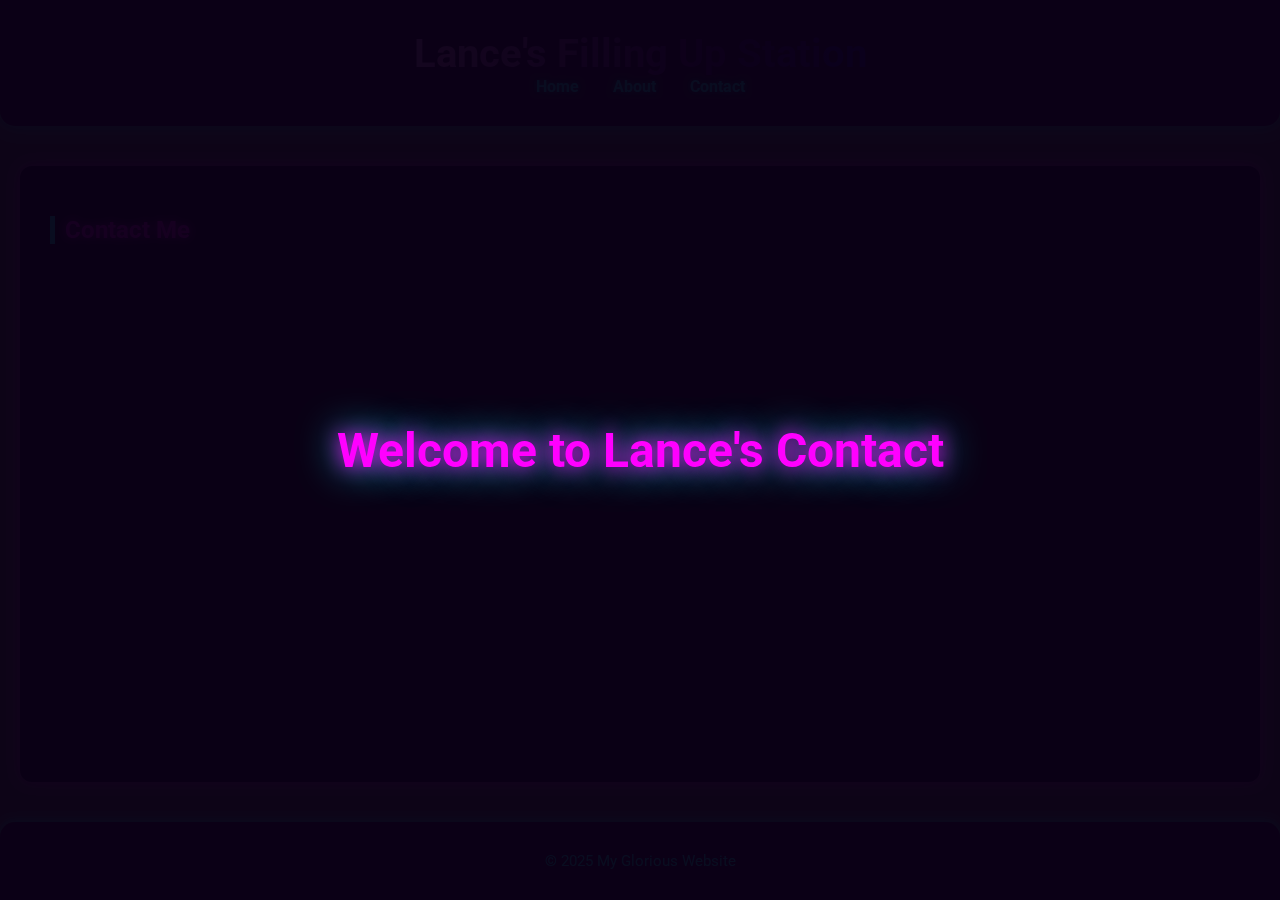
<file: contact.html>
<!DOCTYPE html>
<html lang="en">
<head>
  <meta charset="UTF-8" />
  <meta name="viewport" content="width=device-width, initial-scale=1.0" />
  <title>My Personal Website - Contact</title>
  <link href="https://fonts.googleapis.com/css2?family=Roboto&display=swap" rel="stylesheet" />
  <link rel="stylesheet" href="style.css" />
</head>
<body>
  <div id="welcome-overlay">
    <div id="welcome-text">Welcome to Lance's Contact</div>
  </div>

  <header>
    <h1 id="main-headline">Lance's Filling Up Station </h1>
    <nav>
      <a href="index.html">Home</a>
      <a href="about.html">About</a>
      <a href="contact.html">Contact</a>
    </nav>
  </header>

  <main>
    <section>
      <h2>Contact Me</h2>
      <form id="contact-form">
        <label for="name">Name:</label>
        <input type="text" id="name" name="name" required />
        <label for="email">Email:</label>
        <input type="email" id="email" name="email" required />
        <label for="message">Message:</label>
        <textarea id="message" name="message" rows="4" required></textarea>
        <button type="submit" class="button-sparkle button-pulse">Send</button>
      </form>
    </section>
  </main>

  <footer>
    <p>© 2025 My Glorious Website</p>
  </footer>

  <!-- Modal -->
  <div id="custom-modal" class="modal hidden">
    <div class="modal-content">
      <p id="modal-message">Message goes here</p>
      <div class="modal-buttons">
        <button id="modal-ok">OK</button>
        <button id="modal-cancel" class="hidden">Cancel</button>
      </div>
    </div>
  </div>

  <script>
    document.addEventListener("DOMContentLoaded", function () {
      const headline = document.getElementById("main-headline");
      headline.style.color = "#ff00ff";

      const form = document.getElementById("contact-form");
      const button = form.querySelector("button");

      const modal = document.getElementById("custom-modal");
      const modalMessage = document.getElementById("modal-message");
      const modalOk = document.getElementById("modal-ok");
      const modalCancel = document.getElementById("modal-cancel");

      function showModal(message, hasCancel = false, callback = null) {
        modalMessage.textContent = message;
        modal.classList.remove("hidden");

        modalCancel.classList.toggle("hidden", !hasCancel);

        modalOk.onclick = () => {
          modal.classList.add("hidden");
          if (callback) callback(true);
        };
        modalCancel.onclick = () => {
          modal.classList.add("hidden");
          if (callback) callback(false);
        };
      }

      form.addEventListener("submit", function (e) {
        e.preventDefault();

        const name = document.getElementById("name").value.trim();
        const email = document.getElementById("email").value.trim();
        const message = document.getElementById("message").value.trim();

        if (!name || !email || !message) {
          showModal("Please fill out all fields.");
          return;
        }

        button.classList.add("clicked");
        setTimeout(() => button.classList.remove("clicked"), 200);

        // 🔗 Send form data to Google Sheets
        fetch("https://script.google.com/macros/s/AKfycbytGMeo050VGoDw8hDHogALlfC3NK9TxkUFvwelIclG4unrHgtLzNd-OYSMPhHPWDrR/exec", {
          method: "POST",
          mode: "no-cors",
          headers: {
            "Content-Type": "application/x-www-form-urlencoded",
          },
          body: `name=${encodeURIComponent(name)}&email=${encodeURIComponent(email)}&message=${encodeURIComponent(message)}`
        });

        // Show confirmation
        showModal(`Thank you, ${name}! Your message has been sent.`, false, () => {
          showModal("Would you like to submit another message?", true, (again) => {
            if (again) {
              form.reset();
            } else {
              window.location.href = "index.html";
            }
          });
        });
      });
    });
  </script>
</body>
</html>
</file>
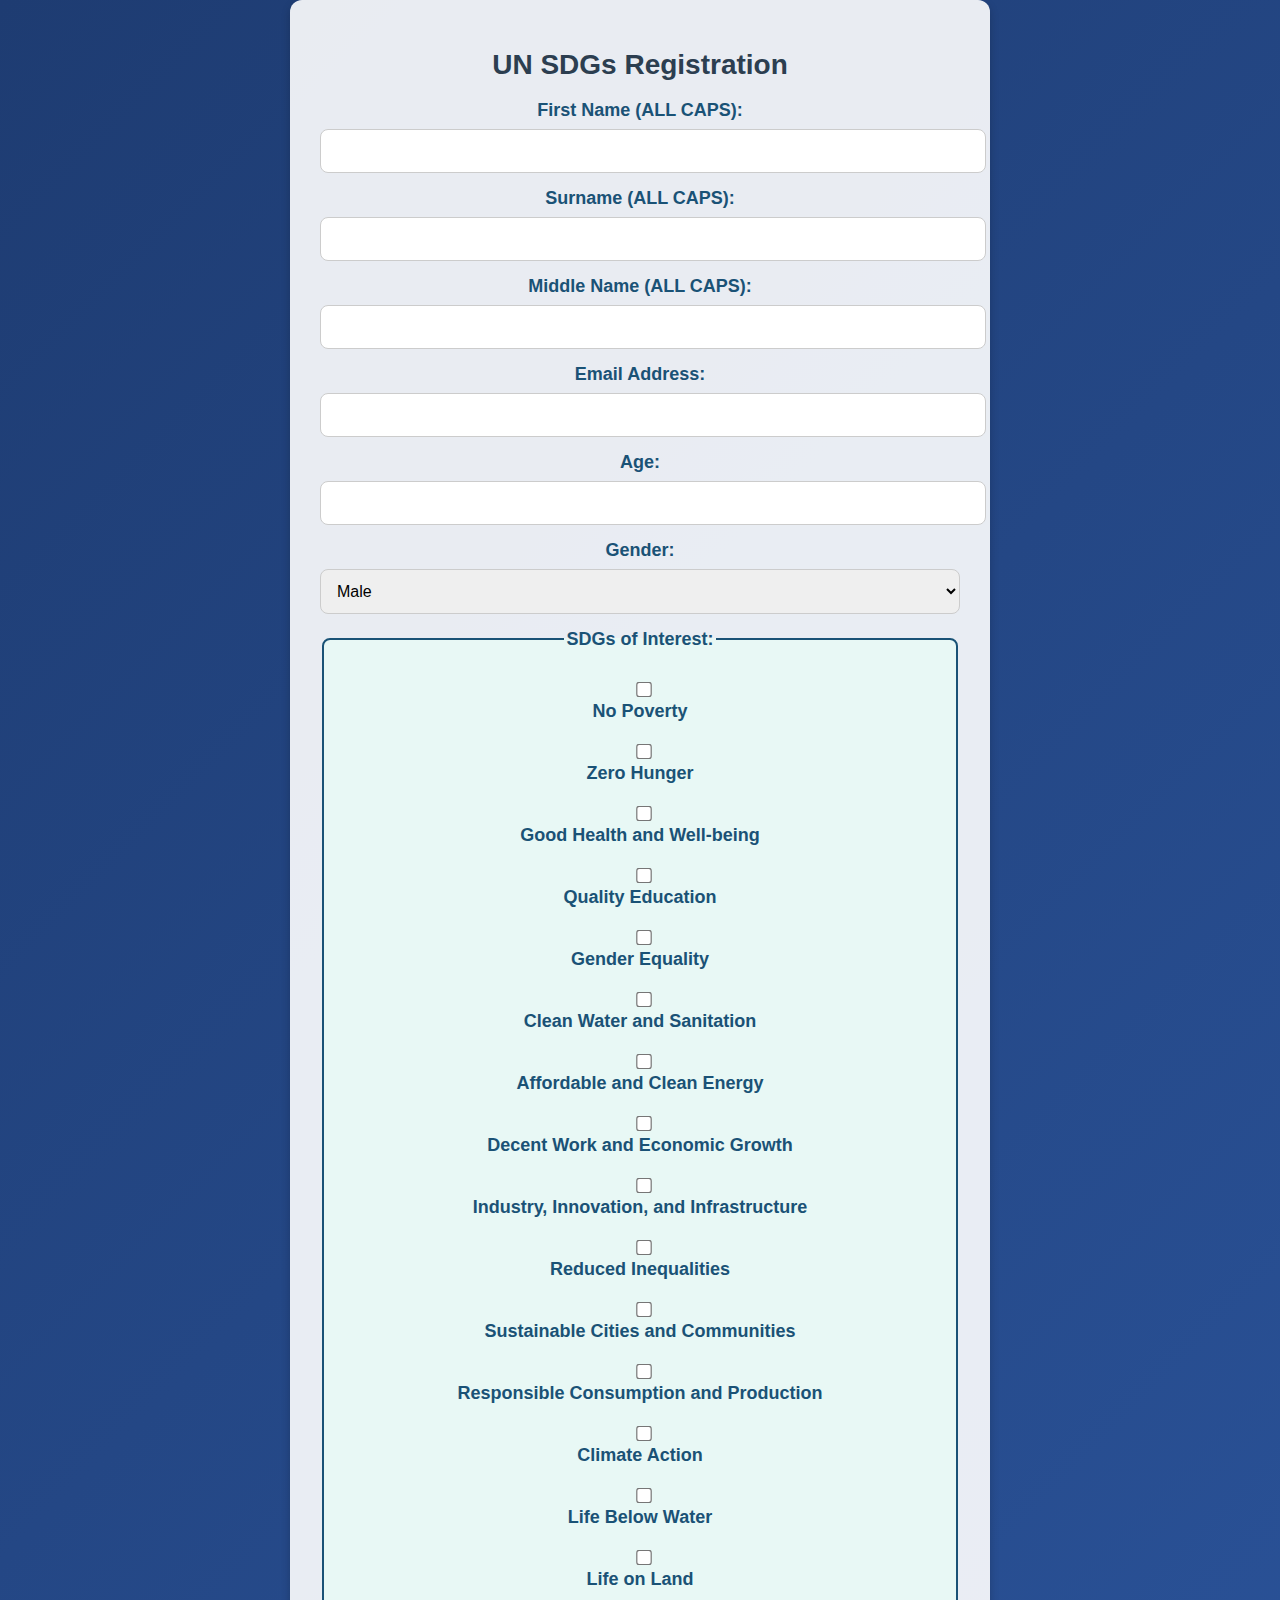
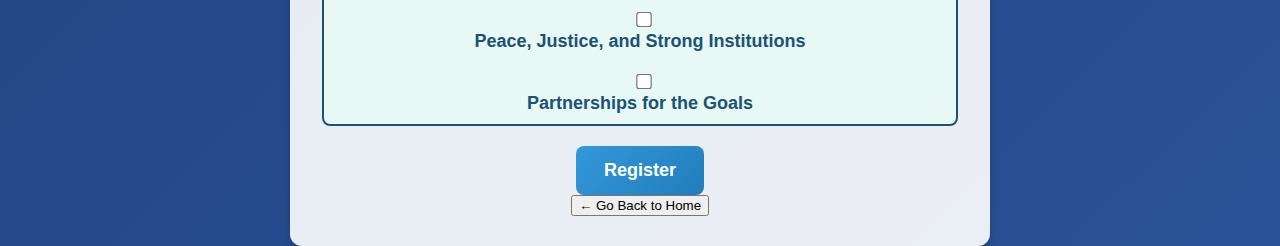
<file: sdgs2.html>
<!DOCTYPE html>
<html lang="en">
<head>
<meta charset="UTF-8">
<meta name="viewport" content="width=device-width, initial-scale=1.0">
<title>UN SDGs Registration Form</title>
<style>
        /* General Styles */
        body {
            font-family: Arial, sans-serif;
            background: linear-gradient(135deg, #1e3c72, #2a5298);
            color: white;
            margin: 0;
            padding: 0;
            display: flex;
            justify-content: center;
            align-items: center;
            min-height: 100vh;
        }
 
        /* Form Container */
        .container {
            text-align: center;
            width: 50%;
            background: rgba(255, 255, 255, 0.9);
            padding: 30px;
            box-shadow: 0px 4px 10px rgba(0,0,0,0.2);
            border-radius: 12px;
            color: black;
        }
 
        /* Headings */
        .heading {
            color: #2c3e50;
            font-size: 28px;
            font-weight: bold;
        }
 
        /* Labels and Inputs */
        label {
            display: block;
            margin-top: 15px;
            font-size: 18px;
            font-weight: bold;
            color: #1a5276;
        }
 
        input, select {
            width: 100%;
            padding: 12px;
            margin-top: 8px;
            border: 1px solid #ccc;
            border-radius: 8px;
            font-size: 16px;
            transition: 0.3s;
        }
 
        input:focus, select:focus {
            border-color: #3498db;
            box-shadow: 0px 0px 10px rgba(52, 152, 219, 0.5);
        }
 
        /* Checkboxes */
        input[type="checkbox"] {
            transform: scale(1.2);
            margin-right: 8px;
        }
 
        /* Fieldset */
        fieldset {
            margin-top: 15px;
            padding: 10px;
            border: 2px solid #1a5276;
            border-radius: 8px;
            background-color: #e8f8f5;
        }
 
        legend {
            font-weight: bold;
            color: #1a5276;
            font-size: 18px;
        }
 
        /* Buttons */
        .btn {
            background: linear-gradient(135deg, #3498db, #217dbb);
            color: white;
            border: none;
            padding: 14px 28px;
            font-size: 18px;
            cursor: pointer;
            border-radius: 8px;
            margin-top: 20px;
            font-weight: bold;
            transition: 0.3s;
        }
 
        .btn:hover {
            background: linear-gradient(135deg, #217dbb, #1e6ea1);
            transform: scale(1.05);
        }
</style>
</head>
<body>

<div class="container">
<h1 class="heading">UN SDGs Registration</h1>
<form>
<label for="first-name">First Name (ALL CAPS):</label>
<input type="text" id="first-name" name="first-name" required pattern="[A-Z]+(\s[A-Z]+)*" title="Please enter your name using only capital letters (A-Z).">
 
            <label for="surname">Surname (ALL CAPS):</label>
<input type="text" id="surname" name="surname" required pattern="[A-Z]+(\s[A-Z]+)*" title="Please enter your surname using only capital letters (A-Z).">
 
            <label for="middle-name">Middle Name (ALL CAPS):</label>
<input type="text" id="middle-name" name="middle-name" required pattern="[A-Z]+(\s[A-Z]+)*" title="Please enter your middle name using only capital letters (A-Z).">
 
            <label for="email">Email Address:</label>
<input type="email" id="email" name="email" required>
 
            <label for="age">Age:</label>
<input type="number" id="age" name="age" min="18" required>
 
            <label for="gender">Gender:</label>
<select id="gender" name="gender" required>
<option value="male">Male</option>
<option value="female">Female</option>
<option value="nonbinary">Non-binary</option>
<option value="agender">Agender</option>
<option value="bigender">Bigender</option>
<option value="genderfluid">Genderfluid</option>
<option value="genderqueer">Genderqueer</option>
<option value="demiboy">Demiboy</option>
<option value="demigirl">Demigirl</option>
<option value="transmasculine">Transmasculine</option>
<option value="transfeminine">Transfeminine</option>
<option value="androgyne">Androgyne</option>
<option value="two-spirit">Two-Spirit</option>
<option value="pangender">Pangender</option>
<option value="neutrois">Neutrois</option>
<option value="intersex">Intersex</option>
<option value="third-gender">Third Gender</option>
<option value="questioning">Questioning</option>
<option value="other">Other</option>
<option value="prefer-not-to-say">Prefer Not to Say</option>
</select>
 
            <fieldset>
<legend>SDGs of Interest:</legend>
<label><input type="checkbox" name="sdg" value="poverty"> No Poverty</label>
<label><input type="checkbox" name="sdg" value="hunger"> Zero Hunger</label>
<label><input type="checkbox" name="sdg" value="health"> Good Health and Well-being</label>
<label><input type="checkbox" name="sdg" value="education"> Quality Education</label>
<label><input type="checkbox" name="sdg" value="equality"> Gender Equality</label>
<label><input type="checkbox" name="sdg" value="water"> Clean Water and Sanitation</label>
<label><input type="checkbox" name="sdg" value="energy"> Affordable and Clean Energy</label>
<label><input type="checkbox" name="sdg" value="work"> Decent Work and Economic Growth</label>
<label><input type="checkbox" name="sdg" value="industry"> Industry, Innovation, and Infrastructure</label>
<label><input type="checkbox" name="sdg" value="inequalities"> Reduced Inequalities</label>
<label><input type="checkbox" name="sdg" value="cities"> Sustainable Cities and Communities</label>
<label><input type="checkbox" name="sdg" value="consumption"> Responsible Consumption and Production</label>
<label><input type="checkbox" name="sdg" value="climate"> Climate Action</label>
<label><input type="checkbox" name="sdg" value="waterlife"> Life Below Water</label>
<label><input type="checkbox" name="sdg" value="landlife"> Life on Land</label>
<label><input type="checkbox" name="sdg" value="peace"> Peace, Justice, and Strong Institutions</label>
<label><input type="checkbox" name="sdg" value="partnerships"> Partnerships for the Goals</label>
</fieldset>
 
            <button type="submit" class="btn">Register</button>
			 <div class="back-button-container">
      <button class="back-button" onclick="window.location.href='about.html'">← Go Back to Home</button>
    </div>
</form>
</div>
</body>
</html>
</file>
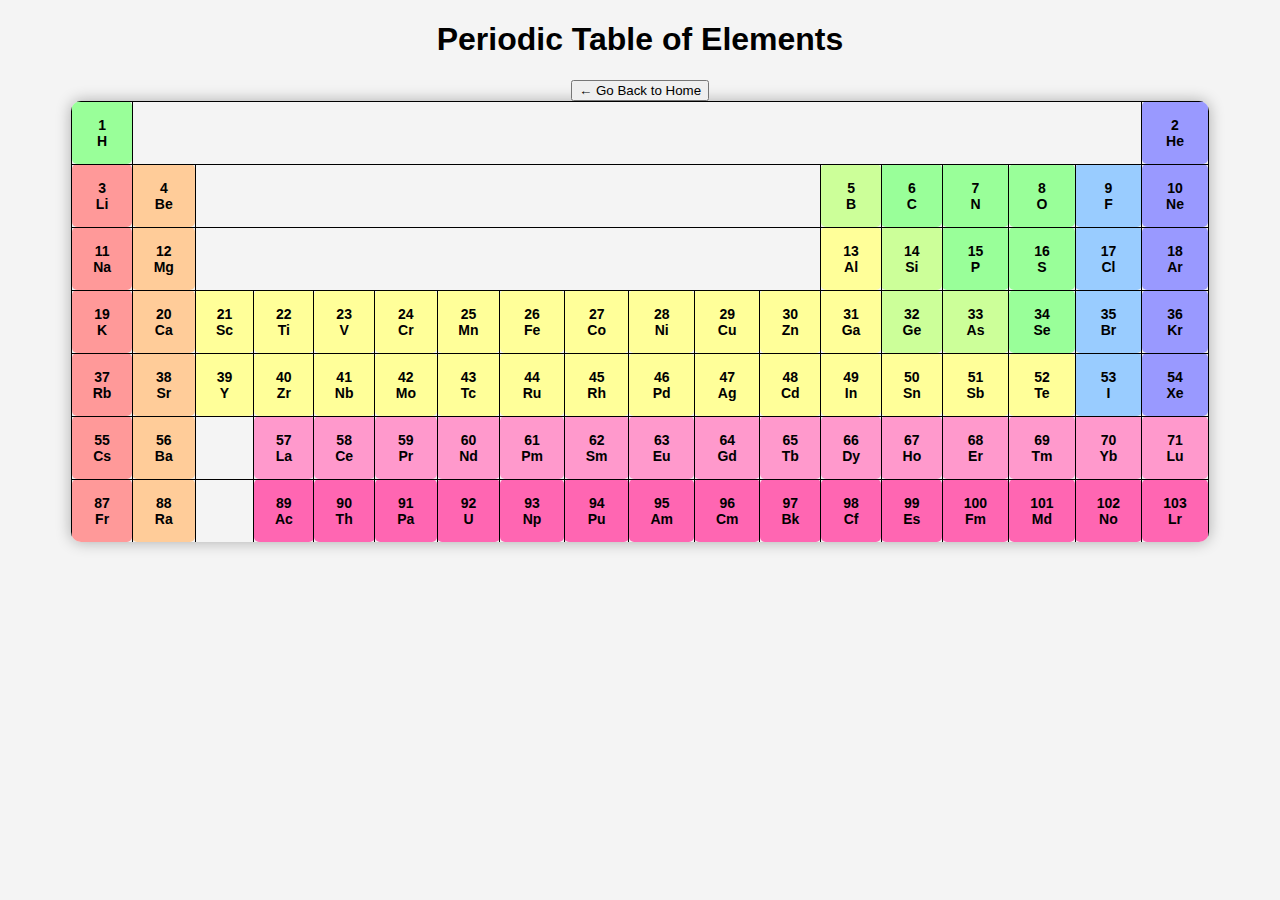
<file: table of elements.html>
<!DOCTYPE html>
<html>
<head>
<title>Periodic Table</title>
<style>
 
        body {
 
            font-family: Arial, sans-serif;
 
            background-color: #f4f4f4;
 
            text-align: center;
 
        }
 
        table {
 
            border-collapse: collapse;
 
            margin: auto;
 
            width: 90%;
 
            box-shadow: 0 0 15px rgba(0,0,0,0.3);
 
            border-radius: 10px;
 
            overflow: hidden;
 
        }
 
        th, td {
 
            border: 1px solid black;
 
            padding: 15px;
 
            text-align: center;
 
            font-size: 14px;
 
            border-radius: 5px;
 
            transition: 0.3s;
 
        }
 
        .element {
 
            font-weight: bold;
 
            cursor: pointer;
 
        }
 
        .element:hover {
 
            transform: scale(1.1);
 
            font-weight: bold;
 
            box-shadow: 0 0 10px rgba(0,0,0,0.3);
 
        }
 
        /* Color categories */
 
        .alkali { background-color: #ff9999; }
 
        .alkaline { background-color: #ffcc99; }
 
        .transition { background-color: #ffff99; }
 
        .metalloids { background-color: #ccff99; }
 
        .nonmetals { background-color: #99ff99; }
 
        .halogens { background-color: #99ccff; }
 
        .noble { background-color: #9999ff; }
 
        .lanthanides { background-color: #ff99cc; }
 
        .actinides { background-color: #ff66b2; }
</style>
</head>
<body>
<h1>Periodic Table of Elements</h1>
 
<table>
 
<tr>
<td class="element nonmetals">1<br>H</td>
 
<td colspan="16"></td>
 
 
<td class="element noble">2<br>He</td>
</tr>
<tr>
<td class="element alkali">3<br>Li</td>
<td class="element alkaline">4<br>Be</td>
<td colspan="10"></td>
<td class="element metalloids">5<br>B</td>
<td class="element nonmetals">6<br>C</td>
<td class="element nonmetals">7<br>N</td>
<td class="element nonmetals">8<br>O</td>
<td class="element halogens">9<br>F</td>
<td class="element noble">10<br>Ne</td>
</tr>
<tr>
<td class="element alkali">11<br>Na</td>
<td class="element alkaline">12<br>Mg</td>
<td colspan="10"></td>
<td class="element transition">13<br>Al</td>
<td class="element metalloids">14<br>Si</td>
<td class="element nonmetals">15<br>P</td>
<td class="element nonmetals">16<br>S</td>
<td class="element halogens">17<br>Cl</td>
<td class="element noble">18<br>Ar</td>
</tr>
<tr>
<td class="element alkali">19<br>K</td>
<td class="element alkaline">20<br>Ca</td>
<td class="element transition">21<br>Sc</td>
<td class="element transition">22<br>Ti</td>
<td class="element transition">23<br>V</td>
<td class="element transition">24<br>Cr</td>
<td class="element transition">25<br>Mn</td>
<td class="element transition">26<br>Fe</td>
<td class="element transition">27<br>Co</td>
<td class="element transition">28<br>Ni</td>
<td class="element transition">29<br>Cu</td>
<td class="element transition">30<br>Zn</td>
<td class="element transition">31<br>Ga</td>
<td class="element metalloids">32<br>Ge</td>
<td class="element metalloids">33<br>As</td>
<td class="element nonmetals">34<br>Se</td>
<td class="element halogens">35<br>Br</td>
<td class="element noble">36<br>Kr</td>
</tr>
<tr>
<td class="element alkali">37<br>Rb</td>
<td class="element alkaline">38<br>Sr</td>
<td class="element transition">39<br>Y</td>
<td class="element transition">40<br>Zr</td>
<td class="element transition">41<br>Nb</td>
<td class="element transition">42<br>Mo</td>
<td class="element transition">43<br>Tc</td>
<td class="element transition">44<br>Ru</td>
<td class="element transition">45<br>Rh</td>
<td class="element transition">46<br>Pd</td>
<td class="element transition">47<br>Ag</td>
<td class="element transition">48<br>Cd</td>
<td class="element transition">49<br>In</td>
<td class="element transition">50<br>Sn</td>
<td class="element transition">51<br>Sb</td>
<td class="element transition">52<br>Te</td>
<td class="element halogens">53<br>I</td>
<td class="element noble">54<br>Xe</td>
</tr>
<tr>
<td class="element alkali">55<br>Cs</td>
<td class="element alkaline">56<br>Ba</td>
<td colspan="1" rowspan="1"></td>
<td class="element lanthanides">57<br>La</td>
<td class="element lanthanides">58<br>Ce</td>
<td class="element lanthanides">59<br>Pr</td>
<td class="element lanthanides">60<br>Nd</td>
<td class="element lanthanides">61<br>Pm</td>
<td class="element lanthanides">62<br>Sm</td>
<td class="element lanthanides">63<br>Eu</td>
<td class="element lanthanides">64<br>Gd</td>
<td class="element lanthanides">65<br>Tb</td>
<td class="element lanthanides">66<br>Dy</td>
<td class="element lanthanides">67<br>Ho</td>
<td class="element lanthanides">68<br>Er</td>
<td class="element lanthanides">69<br>Tm</td>
<td class="element lanthanides">70<br>Yb</td>
<td class="element lanthanides">71<br>Lu</td>
</tr>
<!-- Actinides row -->
<tr>
<td class="element alkali">87<br>Fr</td>
<td class="element alkaline">88<br>Ra</td>
<td colspan="1" rowspan="1"></td>
<td class="element actinides">89<br>Ac</td>
<td class="element actinides">90<br>Th</td>
<td class="element actinides">91<br>Pa</td>
<td class="element actinides">92<br>U</td>
<td class="element actinides">93<br>Np</td>
<td class="element actinides">94<br>Pu</td>
<td class="element actinides">95<br>Am</td>
<td class="element actinides">96<br>Cm</td>
<td class="element actinides">97<br>Bk</td>
<td class="element actinides">98<br>Cf</td>
<td class="element actinides">99<br>Es</td>
<td class="element actinides">100<br>Fm</td>
<td class="element actinides">101<br>Md</td>
<td class="element actinides">102<br>No</td>
<td class="element actinides">103<br>Lr</td>
<tr>
  <div class="back-button-container">
      <button class="back-button" onclick="window.location.href='about.html'">← Go Back to Home</button>
    </div>
</tr>
</div>
</table>
</body>
</html>
</file>
<file: style.css>
/* ==== Global Styles ==== */
body {
  font-family: 'Roboto', sans-serif;
  margin: 0;
  padding: 0;
  color: #eee;
  display: grid;
  grid-template-rows: auto 1fr auto;
  min-height: 100vh;
  background-image: url(https://t3.ftcdn.net/jpg/01/20/28/24/360_F_120282465_htIcYKYiSb98hIrhL6X6ilI0z8vn19LY.jpg);
  background-size: cover;
  background-position: center;
  background-repeat: no-repeat;
  background-attachment: fixed;
  position: relative;
  animation: bgMotion 30s ease infinite;
}
body::before {
  content: '';
  position: fixed;
  inset: 0;
  background-color: rgba(0, 0, 0, 0.65);
  z-index: -1;
}

/* ==== Animations ==== */
@keyframes rainbowText {
  0%   { background-position: 0% 50%; }
  50%  { background-position: 100% 50%; }
  100% { background-position: 0% 50%; }
}
@keyframes fadeSlideIn {
  from { opacity: 0; transform: translateY(30px); }
  to { opacity: 1; transform: translateY(0); }
}
@keyframes fadeIn {
  to { opacity: 1; }
}
@keyframes pulseGlow {
  0% { box-shadow: 0 0 0px #ff00ff; }
  50% { box-shadow: 0 0 10px #ff00ff; }
  100% { box-shadow: 0 0 6px #ff00ff; }
}
@keyframes rippleEffect {
  0% { transform: scale(0); opacity: 1; }
  100% { transform: scale(10); opacity: 0; }
}
@keyframes sparkle {
  0%, 100% { box-shadow: 0 0 10px #ff00ff; }
  50% { box-shadow: 0 0 20px #ffffff, 0 0 40px #ff00ff; }
}
@keyframes pulse {
  from { transform: scale(1); }
  to { transform: scale(1.08); }
}
@keyframes popScale {
  0% { transform: scale(0.5); opacity: 0; }
  100% { transform: scale(1); opacity: 1; }
}
@keyframes pulseSDG {
  0%, 100% { box-shadow: 0 0 10px #ff996688; }
  50% { box-shadow: 0 0 20px #ff9966ff; }
}
@keyframes flicker {
  0%, 100% { opacity: 1; }
  50% { opacity: 0.7; }
}
@keyframes fadeOutOverlay {
  to { opacity: 0; visibility: hidden; }
}
@keyframes neonPulse {
  0% { text-shadow: 0 0 10px #ff00ff, 0 0 20px #00ffff; }
  100% { text-shadow: 0 0 30px #ff00ff, 0 0 60px #00ffff; }
}
@keyframes bgMotion {
  0% { background-position: 0% 50%; }
  50% { background-position: 100% 50%; }
  100% { background-position: 0% 50%; }
}
@keyframes bounceTap {
  0%   { transform: scale(1); }
  50%  { transform: scale(0.92); }
  100% { transform: scale(1); }
}
@keyframes sparkTrail {
  0%   { left: -100px; opacity: 0; }
  50%  { opacity: 1; }
  100% { left: 120%; opacity: 0; }
}

/* ==== Header ==== */
header {
  background-color: rgba(26, 0, 47, 0.8);
  color: #00ffff;
  padding: 30px 20px;
  text-align: center;
  box-shadow: 0 0 20px #00ffffaa;
  backdrop-filter: blur(5px);
  border-radius: 0 0 15px 15px;
}
header h1 {
  margin: 0;
  font-size: 2.5em;
  background: linear-gradient(270deg, red, orange, yellow, green, blue, indigo, violet, red);
  background-size: 200% 200%;
  -webkit-background-clip: text;
  -webkit-text-fill-color: transparent;
  animation: rainbowText 5s linear infinite;
}

/* ==== Navigation ==== */
nav a {
  color: #00ffff;
  margin: 0 15px;
  font-weight: 700;
  text-decoration: none;
  text-shadow: 0 0 6px #00ffffbb;
  transition: color 0.3s ease;
}
nav a:hover {
  color: #ff00ff;
  text-shadow: 0 0 12px #ff00ff, 0 0 20px #ff00ff;
}

/* ==== Main Layout ==== */
main {
  display: grid;
  grid-template-columns: 1fr;
  gap: 40px;
  padding: 40px 20px;
}
section {
  background: rgba(20, 0, 40, 0.85);
  padding: 30px;
  border-radius: 12px;
  box-shadow: 0 0 15px #ff00ffaa;
  backdrop-filter: blur(10px);
  color: #ddd;
  transition: box-shadow 0.3s ease;
}
section:hover {
  box-shadow: 0 0 30px #ff00ffff;
}
section h2 {
  color: #ff00ff;
  border-left: 5px solid #00ffff;
  padding-left: 10px;
  margin-bottom: 15px;
  text-shadow: 0 0 8px #ff00ff;
}
.animate-section {
  animation: fadeSlideIn 1s ease forwards;
  opacity: 0;
  animation-delay: 0.2s;
}

/* ==== Lists & Links ==== */
ul li a {
  color: #00ffff;
  font-weight: 600;
  transition: color 0.3s ease;
}
ul li a:hover {
  color: #ff00ff;
  text-shadow: 0 0 10px #ff00ff;
}

/* ==== Form ==== */
form {
  display: grid;
  grid-template-columns: 1fr;
  gap: 12px;
  max-width: 500px;
  opacity: 0;
  animation: fadeIn 1s ease forwards;
  animation-delay: 0.4s;
}
label {
  font-weight: 600;
  color: #00ffff;
}
input, textarea {
  padding: 12px;
  border: 1px solid #555;
  border-radius: 6px;
  background-color: #200040;
  color: #eee;
  transition: border-color 0.3s ease, box-shadow 0.3s ease;
}
input:focus, textarea:focus {
  border-color: #ff00ff;
  box-shadow: 0 0 6px #ff00ff;
  outline: none;
  animation: pulseGlow 0.6s ease-in-out;
}

/* ==== Buttons ==== */
button {
  background-color: #ff00ff;
  color: #111;
  border: none;
  padding: 12px 20px;
  cursor: pointer;
  font-size: 1em;
  border-radius: 6px;
  transition: background-color 0.3s ease, transform 0.2s;
  box-shadow: 0 0 15px #ff00ffaa;
  position: relative;
  overflow: hidden;
}
button:hover {
  background-color: #cc00cc;
  transform: scale(1.05);
  box-shadow: 0 0 30px #ff00ff;
}
button.clicked {
  transform: scale(0.95);
  background-color: #990099;
  box-shadow: 0 0 20px #cc00cc;
}
button::after {
  content: '';
  position: absolute;
  width: 10px;
  height: 10px;
  background: rgba(255, 255, 255, 0.5);
  display: block;
  border-radius: 50%;
  transform: scale(1);
  opacity: 0;
  pointer-events: none;
  animation: rippleEffect 0.6s ease-out;
}
button:active::after {
  left: 50%;
  top: 50%;
  transform: translate(-50%, -50%);
  animation: rippleEffect 0.6s ease-out;
}
button.button-sparkle.clicked {
  animation: sparkle 0.5s ease-out;
}
.button-pulse:hover {
  animation: pulse 0.8s ease-in-out infinite alternate;
}

/* ==== Footer ==== */
footer {
  background-color: rgba(26, 0, 47, 0.8);
  color: #00ffff;
  text-align: center;
  padding: 15px;
  font-size: 0.95em;
  box-shadow: 0 -2px 10px #00ffffaa;
  backdrop-filter: blur(5px);
  border-radius: 15px 15px 0 0;
}

/* ==== Profile Picture ==== */
#profile-pic {
  width: 300px;
  height: 400px;
  object-fit: cover;
  border: 3px solid #ff00ff;
  box-shadow: 0 0 15px #ff00ffcc, 0 0 30px #ff00ff88;
  margin: 1em auto;
  display: block;
  border-radius: 12px;
  transition: box-shadow 0.3s ease, transform 0.3s ease;
}
#profile-pic:hover {
  box-shadow: 0 0 30px #ff00ff, 0 0 60px #ff00ffcc;
  transform: scale(1.03);
}

/* ==== Dog Gallery ==== */
.dog-gallery {
  display: flex;
  gap: 20px;
  flex-wrap: wrap;
  margin-bottom: 20px;
  justify-content: center;
}
.dog-img {
  width: 150px;
  height: 150px;
  object-fit: cover;
  border-radius: 10px;
  border: 2px solid #ff00ff;
  box-shadow: 0 0 10px #ff00ffaa;
  transition: transform 0.3s ease, box-shadow 0.3s ease;
}
.dog-img:hover {
  transform: scale(1.1);
  box-shadow: 0 0 20px #ff00ff, 0 0 40px #ff00ffbb;
}

/* ==== Modals ==== */
.modal {
  position: fixed;
  top: 0; left: 0;
  width: 100%; height: 100%;
  background: rgba(0,0,0,0.7);
  display: flex;
  align-items: center;
  justify-content: center;
  z-index: 1000;
  animation: fadeIn 0.3s ease forwards;
}
.modal.hidden {
  display: none;
}
.modal-content {
  background: #200040;
  color: #eee;
  padding: 30px;
  border-radius: 12px;
  box-shadow: 0 0 25px #ff00ffcc;
  text-align: center;
  max-width: 90%;
  width: 400px;
  animation: popScale 0.4s ease;
}
.modal-buttons {
  margin-top: 20px;
  display: flex;
  justify-content: center;
  gap: 15px;
}
.modal-buttons button {
  padding: 10px 18px;
  font-weight: bold;
  border: none;
  border-radius: 8px;
  cursor: pointer;
  transition: background 0.3s ease;
  box-shadow: 0 0 10px #ff00ff88;
}
#modal-ok {
  background: #00ffff;
  color: #111;
}
#modal-ok:hover {
  background: #00cccc;
}
#modal-cancel {
  background: #ff00ff;
  color: #111;
}
#modal-cancel:hover {
  background: #cc00cc;
}

/* ==== Unique Lab Buttons ==== */
.lab-btn {
  padding: 12px 24px;
  font-size: 1rem;
  border: none;
  border-radius: 8px;
  cursor: pointer;
  font-weight: bold;
  transition: transform 0.3s ease, box-shadow 0.3s ease;
}
.table-btn {
  background-color: #001f3f;
  color: #00ffff;
  box-shadow: 0 0 12px #00ffff88;
}
.table-btn:hover {
  box-shadow: 0 0 25px #00ffffcc, 0 0 50px #00ffff66;
  transform: scale(1.05);
}
.sdg-btn {
  background: linear-gradient(135deg, #ff5e62, #ff9966);
  color: white;
  animation: pulseSDG 2s infinite;
  border: 2px solid #fff;
}
.sdg-btn:hover {
  background: linear-gradient(135deg, #ff9966, #ff5e62);
  transform: scale(1.05);
}
.reg-btn {
  background-color: #2a003f;
  color: #ff00ff;
  box-shadow: 0 0 10px #ff00ff88;
  animation: flicker 1.8s infinite;
}
.reg-btn:hover {
  background-color: #3a004f;
  box-shadow: 0 0 30px #ff00ffcc;
  transform: scale(1.05);
}

/* ==== Welcome Overlay ==== */
#welcome-overlay {
  position: fixed;
  top: 0; left: 0;
  width: 100%;
  height: 100%;
  background: rgba(10, 0, 20, 0.95);
  display: flex;
  align-items: center;
  justify-content: center;
  z-index: 9999;
  animation: fadeOutOverlay 2s ease 4s forwards;
  pointer-events: none;
}
#welcome-text {
  font-size: 3em;
  color: #ff00ff;
  text-shadow: 0 0 20px #ff00ff, 0 0 40px #00ffff;
  font-weight: bold;
  animation: neonPulse 1.5s ease-in-out infinite alternate;
  #welcome-text span {
  display: inline-block;
  opacity: 0;
  animation: letterPop 0.8s forwards;
}
#welcome-text span:nth-child(n) {
  animation-delay: calc(0.05s * var(--i));
}
@keyframes letterPop {
  0% { transform: scale(0.3); opacity: 0; }
  60% { transform: scale(1.2); opacity: 1; }
  100% { transform: scale(1); }
}

}

/* ==== Microinteractions ==== */
.tilt-hover {
  transition: transform 0.3s ease, box-shadow 0.3s ease;
}
.tilt-hover:hover {
  transform: rotate(-1deg) scale(1.03);
  box-shadow: 0 0 20px #00ffffaa, 0 0 40px #ff00ff77;
}
.bounce-click:active {
  animation: bounceTap 0.3s ease;
}
.spark-hover {
  position: relative;
  overflow: hidden;
}
.spark-hover::before {
  content: "";
  position: absolute;
  width: 80px;
  height: 100%;
  top: 0;
  left: -100px;
  background: linear-gradient(120deg, transparent, #ffffff99, transparent);
  transform: skewX(-20deg);
}
.spark-hover:hover::before {
  animation: sparkTrail 0.8s ease-out forwards;
}
</file>
